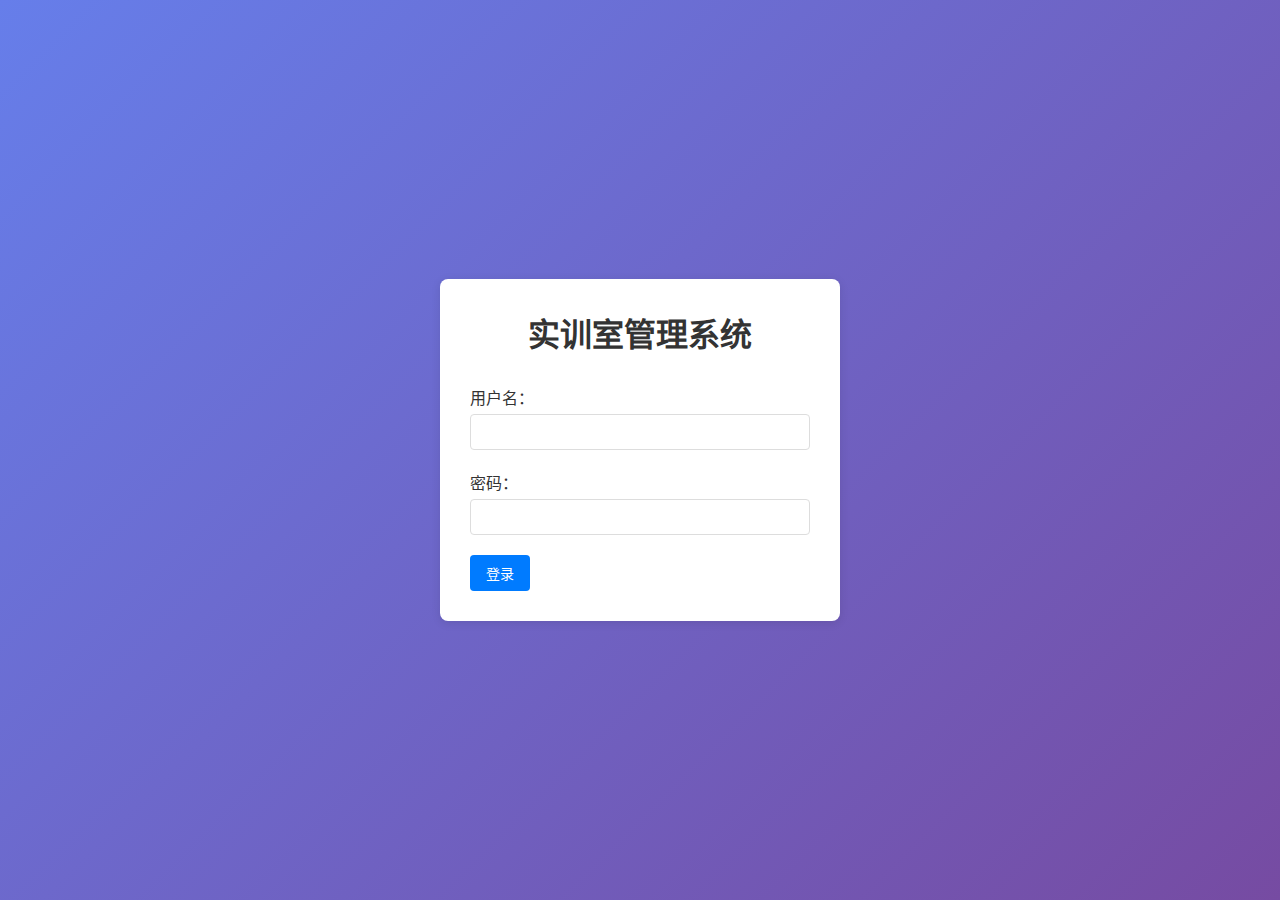
<file: index.html>
<!DOCTYPE html>
<html lang="zh-CN">
<head>
    <meta charset="UTF-8">
    <meta name="viewport" content="width=device-width, initial-scale=1.0">
    <title>实训室管理系统 - 登录</title>
    <link rel="stylesheet" href="style.css">
</head>
<body>
    <div class="login-container">
        <div class="login-box">
            <h1>实训室管理系统</h1>
            <form id="loginForm" onsubmit="handleLogin(event)">
                <div class="input-group">
                    <label>用户名：</label>
                    <input type="text" id="username" required>
                </div>
                <div class="input-group">
                    <label>密码：</label>
                    <input type="password" id="password" required>
                </div>
                <button type="submit" class="btn btn-primary">登录</button>
            </form>
        </div>
    </div>

    <script src="script.js"></script>
</body>
</html>
</file>
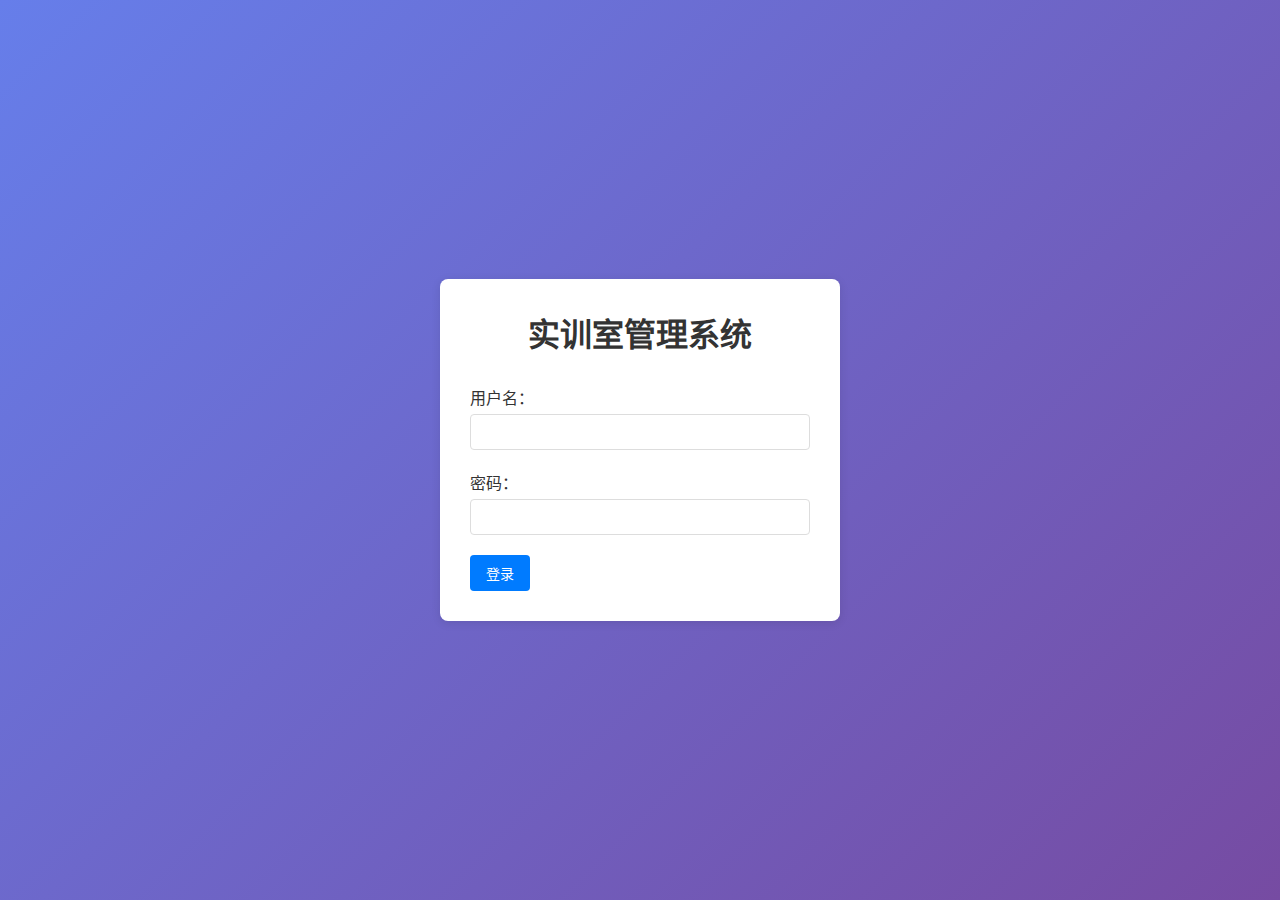
<file: dashboard.html>
<!DOCTYPE html>
<html lang="zh-CN">
<head>
    <meta charset="UTF-8">
    <meta name="viewport" content="width=device-width, initial-scale=1.0">
    <title>实训室管理系统 - 管理界面</title>
    <link rel="stylesheet" href="style.css">
    <script src="config.js"></script>
    <script src="script.js"></script>
</head>
<body>
    <div class="dashboard">
        <div class="header">
            <h1>实训室管理系统 <span class="subtitle">电气实训中心 负责人 罗志涛</span></h1>
            <div class="button-group">
                <button id="addLabBtn" class="btn btn-primary" onclick="openAddLab()">添加实训室</button>
                <button id="summaryReservationBtn" class="btn btn-info">预约情况</button>
                <button id="summaryBorrowBtn" class="btn btn-info">借出情况</button>
                <button id="exportDataBtn" class="btn btn-success">导出数据</button>
                <button id="importDataBtn" class="btn btn-warning">导入数据</button>
                <button id="logoutBtn" class="btn btn-danger">退出登录</button>
            </div>
            <input type="file" id="importFile" accept=".json" style="display: none;">
        </div>
        <div id="labGrid" class="lab-grid"></div>
    </div>

    <!-- 实训室借出模态框 -->
    <div class="modal" id="borrowModal">
        <div class="modal-content borrow-modal">
            <h2>实训室借出</h2>
            <form id="borrowForm">
                <div class="input-group">
                    <label>借出时间：</label>
                    <input type="datetime-local" id="borrowTime" required>
                </div>
                <div class="input-group">
                    <label>借出人：</label>
                    <input type="text" id="borrower" required>
                </div>
                <div class="equipment-borrow-list">
                    <h3>借出器材</h3>
                    <div id="borrowEquipmentList">
                        <div class="equipment-item">
                            <input type="text" class="form-control" placeholder="器材名称" required>
                            <input type="text" class="form-control" placeholder="型号" required>
                            <div class="quantity-group">
                                <input type="number" class="form-control" placeholder="数量" min="1" required>
                                <select class="form-control unit-select">
                                    <option value="个">个</option>
                                    <option value="盒">盒</option>
                                    <option value="卷">卷</option>
                                    <option value="台">台</option>
                                    <option value="套">套</option>
                                    <option value="条">条</option>
                                    <option value="把">把</option>
                                    <option value="片">片</option>
                                    <option value="箱">箱</option>
                                    <option value="包">包</option>
                                </select>
                            </div>
                            <button type="button" class="btn btn-danger remove-equipment">删除</button>
                        </div>
                    </div>
                    <button type="button" class="btn btn-info" id="addEquipmentBtn">添加器材</button>
                </div>
                <div class="input-group">
                    <label>预计归还时间：</label>
                    <input type="datetime-local" id="expectedReturnTime" required>
                </div>
                <div class="input-group">
                    <label>用途说明：</label>
                    <textarea id="borrowPurpose"></textarea>
                </div>
                <div class="button-group">
                    <button type="submit" class="btn btn-primary">确认借出</button>
                    <button type="button" class="btn btn-danger" onclick="closeModal('borrowModal')">取消</button>
                </div>
            </form>
        </div>
    </div>

    <!-- 实训室归还模态框 -->
    <div class="modal" id="returnModal">
        <div class="modal-content">
            <h2>归还器材</h2>
            <form id="returnForm">
                <div class="input-group">
                    <label>归还时间：</label>
                    <input type="datetime-local" id="returnTime" required>
                </div>
                <div class="input-group">
                    <label>归还人：</label>
                    <input type="text" id="returner" required>
                </div>
                <div class="input-group">
                    <label>备注：</label>
                    <textarea id="returnNote"></textarea>
                </div>
                <div class="button-group">
                    <button type="submit" class="btn btn-primary">确认归还</button>
                    <button type="button" class="btn btn-danger" onclick="closeModal('returnModal')">取消</button>
                </div>
            </form>
        </div>
    </div>

    <!-- 添加/编辑实训室的模态框 -->
    <div class="modal" id="labModal">
        <div class="modal-content">
            <h2 id="modalTitle">添加实训室</h2>
            <form id="labForm" onsubmit="handleLabSubmit(event)">
                <div class="input-group">
                    <label>实训室名称：</label>
                    <input type="text" id="labName" required>
                </div>
                <div class="input-group">
                    <label>状态：</label>
                    <select id="labStatus">
                        <option value="free">空闲</option>
                        <option value="occupied">使用中</option>
                        <option value="reserved">已预约</option>
                    </select>
                </div>
                <div class="input-group">
                    <label>设备列表（每行一个）：</label>
                    <textarea id="labEquipment" rows="5"></textarea>
                </div>
                <div class="button-group">
                    <button type="submit" class="btn btn-primary">确认</button>
                    <button type="button" class="btn btn-danger" onclick="closeModal('labModal')">取消</button>
                </div>
            </form>
        </div>
    </div>

    <!-- 预约模态框 -->
    <div class="modal" id="reservationModal">
        <div class="modal-content">
            <h2>预约实训室</h2>
            <form id="reservationForm">
                <div class="input-group">
                    <label>预约日期：</label>
                    <input type="date" id="reservationDate" required>
                </div>
                <div class="input-group">
                    <label>课节：</label>
                    <select id="classTime" required>
                        <option value="">请选择课节</option>
                        <option value="1-2节">第一二节（8:30-10:00）</option>
                        <option value="3-4节">第三四节（10:15-11:45）</option>
                        <option value="5-6节">第五六节（14:30-16:00）</option>
                        <option value="7-8节">第七八节（16:10-17:40）</option>
                    </select>
                </div>
                <div class="input-group">
                    <label>预约人：</label>
                    <input type="text" id="reservationPerson" required>
                </div>
                <div class="input-group">
                    <label>用途说明：</label>
                    <textarea id="reservationPurpose"></textarea>
                </div>
                <div class="button-group">
                    <button type="submit" class="btn btn-primary">确认预约</button>
                    <button type="button" class="btn btn-danger" id="cancelReservationBtn" onclick="closeModal('reservationModal')">取消</button>
                </div>
            </form>
        </div>
    </div>

    <!-- 预约汇总模态框 -->
    <div class="modal" id="summaryReservationModal">
        <div class="modal-content modal-large">
            <h2>预约情况</h2>
            <div class="summary-content" id="reservationSummaryContent">
                <!-- 预约汇总内容将通过JavaScript动态生成 -->
            </div>
            <div class="button-group">
                <button type="button" class="btn btn-danger" id="closeSummaryReservationBtn">关闭</button>
            </div>
        </div>
    </div>

    <!-- 借出汇总模态框 -->
    <div class="modal" id="summaryBorrowModal">
        <div class="modal-content modal-large">
            <h2>借出情况</h2>
            <div class="summary-content" id="borrowSummaryContent">
                <!-- 借出汇总内容将通过JavaScript动态生成 -->
            </div>
            <div class="button-group">
                <button type="button" class="btn btn-danger" id="closeSummaryBorrowBtn">关闭</button>
            </div>
        </div>
    </div>

    <script src="script.js"></script>
</body>
</html>
</file>
<file: style.css>
* {
    margin: 0;
    padding: 0;
    box-sizing: border-box;
}

body {
    font-family: 'Microsoft YaHei', sans-serif;
    background: linear-gradient(135deg, #667eea 0%, #764ba2 100%);
    min-height: 100vh;
}

/* 登录页面样式 */
.login-container {
    display: flex;
    justify-content: center;
    align-items: center;
    min-height: 100vh;
}

.login-box {
    background: white;
    padding: 30px;
    border-radius: 8px;
    box-shadow: 0 2px 10px rgba(0, 0, 0, 0.1);
    width: 100%;
    max-width: 400px;
}

.login-box h1 {
    text-align: center;
    color: #333;
    margin-bottom: 30px;
}

/* 管理界面样式 */
.dashboard {
    padding: 20px;
    max-width: 1200px;
    margin: 0 auto;
}

.header {
    display: flex;
    justify-content: space-between;
    align-items: center;
    margin-bottom: 20px;
    padding: 15px 20px;
    background: white;
    border-radius: 8px;
    box-shadow: 0 2px 10px rgba(0, 0, 0, 0.1);
}

.header h1 {
    margin: 0;
    color: #333;
    font-size: 20px;
    white-space: nowrap;
}

.header h1 .subtitle {
    font-size: 0.8em;
    color: #666;
    font-weight: normal;
    margin-left: 10px;
}

.lab-grid {
    display: grid;
    grid-template-columns: repeat(3, 1fr);
    gap: 20px;
    margin-top: 20px;
}

.lab-card {
    background: white;
    border-radius: 8px;
    padding: 20px;
    box-shadow: 0 2px 10px rgba(0, 0, 0, 0.1);
    border-left: 5px solid #ddd;
}

.no-labs {
    grid-column: 1 / -1;
    text-align: center;
    padding: 40px;
    background: white;
    border-radius: 8px;
    color: #666;
}

.lab-card.status-free {
    border-left-color: #28a745;
}

.lab-card.status-reserved {
    border-left-color: #ffc107;
}

.lab-card.status-occupied {
    border-left-color: #dc3545;
}

.lab-card.status-borrowed {
    border-left-color: #dc3545;
}

.lab-card.status-today-reserved {
    border-left-color: #ffc107;
}

.status-text-free {
    color: #28a745;  /* 绿色 - 空闲 */
}

.status-text-reserved,
.status-text-today-reserved {
    color: #ffc107;  /* 黄色 - 今天有预约和未来有预约 */
}

.status-text-occupied {
    color: #dc3545;  /* 红色 - 使用中 */
}

.status-text {
    font-weight: bold;
}

.status-text.free,
.status-text.reserved,
.status-text.occupied,
.status-text.borrowed,
.status-text.today-reserved {
    color: inherit;
}

.status-text.borrowed {
    color: #dc3545;
}

.status-text.today-reserved {
    color: #ffc107;
    animation: blink 2s infinite;
}

@keyframes blink {
    0% { opacity: 1; }
    50% { opacity: 0.5; }
    100% { opacity: 1; }
}

/* 表单样式 */
.input-group {
    margin-bottom: 20px;
}

.input-group label {
    display: block;
    margin-bottom: 5px;
    color: #333;
}

.input-group input,
.input-group select,
.input-group textarea {
    width: 100%;
    padding: 8px 12px;
    border: 1px solid #ddd;
    border-radius: 4px;
    font-size: 16px;
}

.input-group textarea {
    min-height: 100px;
    resize: vertical;
}

/* 按钮样式 */
.button-group {
    display: flex;
    gap: 15px;
    align-items: center;
    justify-content: flex-end;
    flex-wrap: nowrap;
}

/* 顶部按钮组样式 */
.header .button-group {
    display: flex;
    gap: 8px;
}

.management-buttons,
.summary-buttons,
.data-transfer-buttons,
.logout-button {
    display: flex;
    gap: 8px;
    align-items: center;
}

.summary-buttons .btn,
.data-transfer-buttons .btn {
    min-width: 90px;
    white-space: nowrap;
}

/* 模态框样式 */
.modal {
    display: none;
    position: fixed;
    top: 0;
    left: 0;
    width: 100%;
    height: 100%;
    background: rgba(0, 0, 0, 0.5);
    z-index: 1000;
    overflow-y: auto;
}

.modal-content {
    position: relative;
    background: white;
    margin: 50px auto;
    padding: 25px;
    width: 90%;
    max-width: 500px;
    border-radius: 8px;
    box-shadow: 0 2px 10px rgba(0, 0, 0, 0.1);
    max-height: 90vh;
    overflow-y: auto;
}

.modal-large {
    width: 80% !important;
    max-width: 1000px !important;
    margin: 30px auto !important;
    max-height: 80vh !important;
}

.summary-content {
    padding: 20px;
    max-height: calc(80vh - 150px);
    overflow-y: auto;
    font-size: 16px;
    line-height: 1.6;
}

/* 汇总内容的样式 */
.summary-item {
    background: #f8f9fa;
    border-radius: 8px;
    padding: 15px;
    margin-bottom: 15px;
    border-left: 4px solid #007bff;
}

.summary-item h3 {
    color: #333;
    margin-bottom: 10px;
    font-size: 18px;
}

.summary-item .record {
    padding: 8px;
    margin: 5px 0;
    background: white;
    border-radius: 4px;
    box-shadow: 0 1px 3px rgba(0,0,0,0.1);
}

.summary-item .record-time {
    color: #666;
    font-weight: bold;
}

.summary-item .record-person {
    color: #007bff;
}

/* 记录管理样式 */
.records-management {
    margin: 20px 0;
    padding: 15px;
    background: #f8f9fa;
    border-radius: 8px;
}

.records-management h3 {
    margin-bottom: 15px;
    color: #333;
}

.record-item {
    display: flex;
    justify-content: space-between;
    align-items: flex-start;
    padding: 15px;
    margin: 10px 0;
    background: white;
    border-radius: 6px;
    border-left: 4px solid #ddd;
}

.record-item.overdue {
    border-left-color: #dc3545;
}

.record-item.returned {
    border-left-color: #28a745;
}

.record-content {
    flex: 1;
    margin-right: 15px;
}

.record-header {
    display: flex;
    justify-content: space-between;
    margin-bottom: 10px;
}

.record-time {
    color: #666;
}

.record-person {
    color: #007bff;
}

.record-equipment {
    margin: 10px 0;
}

.record-equipment ul {
    list-style: none;
    padding-left: 15px;
    margin: 5px 0;
    color: #666;
}

.record-status {
    margin-top: 10px;
    padding: 8px;
    background: #f8f9fa;
    border-radius: 4px;
}

.record-status.overdue {
    color: #dc3545;
    font-weight: bold;
}

.record-actions {
    display: flex;
    flex-direction: column;
    gap: 5px;
}

.return-info {
    margin-top: 10px;
    padding: 8px;
    background: #f8f9fa;
    border-radius: 4px;
    color: #28a745;
}

.no-records {
    text-align: center;
    color: #666;
    padding: 20px;
}

/* 设备列表样式 */
.equipment-list {
    margin: 15px 0;
    padding: 10px;
    background: #f8f9fa;
    border-radius: 4px;
}

.equipment-list h4 {
    margin-bottom: 10px;
    color: #333;
}

.equipment-list ul {
    list-style: none;
    padding: 0;
}

.equipment-list li {
    margin: 5px 0;
    color: #666;
}

/* 预约信息样式 */
.reservation-info {
    margin: 15px 0;
    padding: 10px;
    background: #f8f9fa;
    border-radius: 4px;
}

.reservation-info h4 {
    margin-bottom: 10px;
    color: #333;
}

.reservation-item {
    margin: 10px 0;
    padding: 8px;
    background: white;
    border-radius: 4px;
    box-shadow: 0 1px 3px rgba(0,0,0,0.1);
}

/* 借出设备列表样式 */
.equipment-borrow-list {
    margin: 20px 0;
    max-height: 60vh;
    overflow-y: auto;
    padding: 15px;
    background: #f8f9fa;
    border-radius: 8px;
}

.equipment-item {
    display: grid;
    grid-template-columns: 2fr 1fr 1fr 0.8fr;
    gap: 15px;
    align-items: center;
    margin-bottom: 15px;
    padding: 15px;
    background: white;
    border-radius: 8px;
    box-shadow: 0 1px 3px rgba(0,0,0,0.1);
}

.equipment-item input[type="text"],
.equipment-item .equipment-name,
.equipment-item .equipment-model {
    width: 150px;
    height: 40px;
    padding: 8px 12px;
    font-size: 15px;
    line-height: 24px;
}

.quantity-group {
    display: flex;
    gap: 10px;
    align-items: center;
}

.quantity-group input[type="number"] {
    width: 80px;
    height: 40px;
}

.quantity-group .unit-select {
    width: 70px;
    height: 40px;
    padding: 8px;
    border: 1px solid #ddd;
    border-radius: 4px;
    background-color: white;
}

/* 确保标签样式统一 */
.equipment-item label {
    display: block;
    font-weight: bold;
    color: #333;
    margin-bottom: 8px;
    font-size: 15px;
}

/* 修改器材输入框样式 */
.equipment-item .equipment-name {
    width: 150px;  /* 保持名称输入框宽度 */
    height: 40px;
}

.equipment-item .equipment-model {
    width: 80px;  /* 缩短型号输入框宽度 */
    height: 40px;
}

.quantity-group input[type="number"] {
    width: 80px;
    height: 40px;
}

.quantity-group .unit-select {
    width: 70px;
    height: 40px;
}

/* 按钮基础样式 */
.btn {
    padding: 8px 16px;
    border: none;
    border-radius: 4px;
    cursor: pointer;
    font-size: 14px;
    transition: all 0.3s ease;
}

/* 主要按钮 - 蓝色 */
.btn-primary {
    background-color: #007bff;
    color: white;
}

.btn-primary:hover {
    background-color: #0056b3;
}

/* 信息按钮 - 浅蓝色 */
.btn-info {
    background-color: #17a2b8;
    color: white;
}

.btn-info:hover {
    background-color: #138496;
}

/* 成功按钮 - 绿色 */
.btn-success {
    background-color: #28a745;
    color: white;
}

.btn-success:hover {
    background-color: #218838;
}

/* 警告按钮 - 黄色 */
.btn-warning {
    background-color: #ffc107;
    color: #212529;
}

.btn-warning:hover {
    background-color: #e0a800;
}

/* 危险按钮 - 红色 */
.btn-danger {
    background-color: #dc3545;
    color: white;
}

.btn-danger:hover {
    background-color: #c82333;
}

/* 小按钮样式 */
.btn-sm {
    padding: 4px 8px;
    font-size: 12px;
}

/* 禁用状态 */
.btn:disabled {
    opacity: 0.65;
    cursor: not-allowed;
}

/* 按钮组中的按钮间距 */
.button-group .btn {
    margin-left: 5px;
}

.button-group .btn:first-child {
    margin-left: 0;
}

/* 修改卡片内按钮组样式 */
.lab-card .button-group {
    display: flex;
    flex-direction: row;  /* 改为横向排列 */
    gap: 8px;  /* 设置按钮之间的间距 */
    margin-top: 15px;  /* 与上方内容保持间距 */
    justify-content: space-between;  /* 按钮均匀分布 */
}

/* 卡片内主要按钮样式 */
.lab-card .button-group .btn {
    flex: 1;  /* 按钮平均分配空间 */
    text-align: center;  /* 文字居中 */
    padding: 8px 4px;  /* 调整内边距使按钮更紧凑 */
    font-size: 13px;  /* 稍微减小字体大小 */
    white-space: nowrap;  /* 防止文字换行 */
}

/* 查看设备和查看预约按钮样式 */
.lab-card .btn-info.btn-sm {
    width: auto;  /* 恢复这些按钮的自动宽度 */
    display: inline-block;  /* 允许按钮在一行 */
    margin: 8px 8px 8px 0;  /* 调整间距 */
    flex: none;  /* 不参与 flex 布局 */
}

/* 预约信息和设备列表的显示位置 */
.lab-card .equipment-list,
.lab-card .reservation-info {
    margin: 10px 0;
    clear: both;
}

/* 修改卡片内功能按钮容器样式 */
.lab-card .function-buttons {
    display: flex;
    flex-direction: column;  /* 垂直排列 */
    gap: 8px;  /* 按钮之间的间距 */
    margin: 15px 0;  /* 上下间距 */
    width: 33%;  /* 设置容器宽度为三分之一 */
}

/* 查看设备和查看预约按钮样式 */
.lab-card .btn-info.btn-sm {
    width: 100%;  /* 宽度占满容器 */
    display: block;  /* 块级显示 */
    margin: 0;  /* 移除原有margin */
    text-align: center;  /* 文字居中 */
    white-space: nowrap;  /* 防止文字换行 */
    overflow: hidden;  /* 隐藏溢出内容 */
    text-overflow: ellipsis;  /* 显示省略号 */
}

/* 主要操作按钮组样式 */
.lab-card .button-group {
    display: flex;
    flex-direction: row;  /* 横向排列 */
    gap: 8px;  /* 按钮之间的间距 */
    justify-content: space-between;  /* 按钮均匀分布 */
}

/* 主要操作按钮样式 */
.lab-card .button-group .btn {
    flex: 1;  /* 按钮平均分配空间 */
    text-align: center;
    padding: 8px 4px;
    font-size: 13px;
    white-space: nowrap;
}

/* 借出模态框样式 */
.modal-content.borrow-modal {
    width: 95%;
    max-width: 800px;
    padding: 30px;
}

/* 借出设备列表样式 */
.equipment-borrow-list {
    margin: 20px 0;
    max-height: 60vh;
    overflow-y: auto;
    padding: 15px;
    background: #f8f9fa;
    border-radius: 8px;
}

/* 设备项样式优化 */
.equipment-item {
    display: grid;
    grid-template-columns: 2fr 1fr 1fr 0.8fr;
    gap: 15px;
    align-items: center;
    margin-bottom: 15px;
    padding: 15px;
    background: white;
    border-radius: 8px;
    box-shadow: 0 1px 3px rgba(0,0,0,0.1);
}

/* 设备输入框样式 */
.equipment-item input,
.equipment-item select {
    width: 100%;
    height: 40px;
    padding: 8px 12px;
    border: 1px solid #ddd;
    border-radius: 4px;
    font-size: 14px;
}

/* 数量组样式 */
.quantity-group {
    display: flex;
    gap: 10px;
    align-items: center;
}

.quantity-group input[type="number"] {
    width: 80px;
}

.quantity-group .unit-select {
    width: 80px;
}

/* 标题样式 */
.borrow-modal h2 {
    margin-bottom: 20px;
    color: #333;
    font-size: 24px;
}

/* 表单组样式 */
.borrow-modal .input-group {
    margin-bottom: 20px;
}

.borrow-modal .input-group label {
    display: block;
    margin-bottom: 8px;
    color: #333;
    font-weight: bold;
}

/* 按钮组样式 */
.borrow-modal .button-group {
    margin-top: 25px;
    justify-content: flex-end;
    gap: 15px;
}

/* 借出状态样式 */
.borrow-status {
    margin-top: 5px;
    font-size: 14px;
}

.borrow-status .text-danger {
    color: #dc3545;
    font-weight: bold;
}

/* 借出记录逾期样式 */
.record.overdue {
    border-left: 4px solid #dc3545;
}

.record-status.overdue {
    color: #dc3545;
    font-weight: bold;
}

/* 借出记录状态样式 */
.record-status {
    margin-top: 10px;
    padding: 8px;
    background: #f8f9fa;
    border-radius: 4px;
}

/* 借出记录头部样式 */
.record-header {
    display: flex;
    justify-content: space-between;
    align-items: center;
    margin-bottom: 10px;
}

.record-lab {
    font-weight: bold;
    color: #007bff;
}

/* 借出记录列表样式优化 */
.record {
    padding: 15px;
    margin: 10px 0;
    background: white;
    border-radius: 8px;
    box-shadow: 0 1px 3px rgba(0,0,0,0.1);
    border-left: 4px solid #ddd;
}

.record.overdue {
    border-left-color: #dc3545;
}

.record-equipment ul {
    margin: 5px 0;
    padding-left: 20px;
}

.record-equipment li {
    color: #666;
}

.record-return {
    margin-top: 10px;
    padding: 8px;
    background: #f8f9fa;
    border-radius: 4px;
    color: #28a745;
}

/* 添加借出状态的样式 */
.status-text-borrowed {
    color: #dc3545;  /* 使用红色表示借出状态 */
    font-weight: bold;
}

.lab-card.status-borrowed {
    border-left-color: #dc3545;
}

/* 借出信息样式 */
.borrow-info {
    margin: 10px 0;
    padding: 15px;
    background: #f8f9fa;
    border-radius: 8px;
}

.borrow-info h4 {
    margin-bottom: 15px;
    color: #333;
}

.borrow-record {
    padding: 10px;
    margin: 10px 0;
    background: white;
    border-radius: 6px;
    border-left: 4px solid #ddd;
}

.borrow-record.overdue {
    border-left-color: #dc3545;
}

.borrow-record p {
    margin: 5px 0;
}

hr {
    margin: 15px 0;
    border: none;
    border-top: 1px solid #ddd;
}

/* 移除不需要的样式 */
.borrow-header,
.toggle-icon {
    display: none;
}

/* 编辑模态框中的借出历史记录样式 */
.borrow-history-section {
    margin-top: 20px;
    padding: 15px;
    background: #f8f9fa;
    border-radius: 8px;
}

.borrow-history h4 {
    margin-bottom: 15px;
    color: #333;
}

/* 归还按钮样式 */
.borrow-record .btn-primary {
    margin-top: 10px;
}

/* 归还模态框样式 */
.return-modal .input-group {
    margin-bottom: 15px;
}

.return-modal textarea {
    min-height: 80px;
}

/* 借出情况汇总样式 */
.summary-section {
    margin-bottom: 30px;
}

.summary-section h3 {
    margin-bottom: 15px;
    padding-bottom: 10px;
    border-bottom: 2px solid #eee;
    color: #333;
}

.record {
    padding: 15px;
    margin: 10px 0;
    background: white;
    border-radius: 8px;
    box-shadow: 0 1px 3px rgba(0,0,0,0.1);
    border-left: 4px solid #ddd;
}

.record.overdue {
    border-left-color: #dc3545;
}

.record.returned {
    border-left-color: #28a745;
}

.record-header {
    display: flex;
    justify-content: space-between;
    align-items: center;
    margin-bottom: 10px;
}

.record-lab {
    font-weight: bold;
    color: #007bff;
}

.record-time {
    color: #666;
}

.record-person {
    margin: 5px 0;
}

.record-equipment {
    margin: 10px 0;
}

.record-equipment ul {
    list-style: none;
    padding-left: 15px;
    margin: 5px 0;
}

.record-equipment li {
    color: #666;
    margin: 3px 0;
}

.record-status {
    margin-top: 10px;
    padding: 8px;
    background: #f8f9fa;
    border-radius: 4px;
}

.record-status.overdue {
    color: #dc3545;
    font-weight: bold;
}

.record-return {
    margin-top: 10px;
    padding: 8px;
    background: #f8f9fa;
    border-radius: 4px;
    color: #28a745;
}

.no-data {
    text-align: center;
    padding: 30px;
    color: #666;
    background: #f8f9fa;
    border-radius: 8px;
}

/* 实训室选择器样式 */
.lab-selector {
    margin-bottom: 20px;
    padding: 15px;
    background: #f8f9fa;
    border-radius: 8px;
    display: flex;
    align-items: center;
    gap: 10px;
}

.lab-selector label {
    font-weight: bold;
    color: #333;
    white-space: nowrap;
}

.lab-selector select {
    flex: 1;
    padding: 8px;
    border: 1px solid #ddd;
    border-radius: 4px;
    font-size: 14px;
}

/* 统计信息样式 */
.summary-stats {
    display: flex;
    gap: 20px;
    margin-bottom: 20px;
    padding: 15px;
    background: #fff;
    border-radius: 8px;
    box-shadow: 0 1px 3px rgba(0,0,0,0.1);
}

.stat-item {
    flex: 1;
    text-align: center;
    padding: 10px;
    background: #f8f9fa;
    border-radius: 6px;
}

.stat-label {
    display: block;
    color: #666;
    margin-bottom: 5px;
}

.stat-value {
    font-size: 24px;
    font-weight: bold;
    color: #333;
}

.stat-value.text-danger {
    color: #dc3545;
}

.stat-value.text-success {
    color: #28a745;
}
</file>
